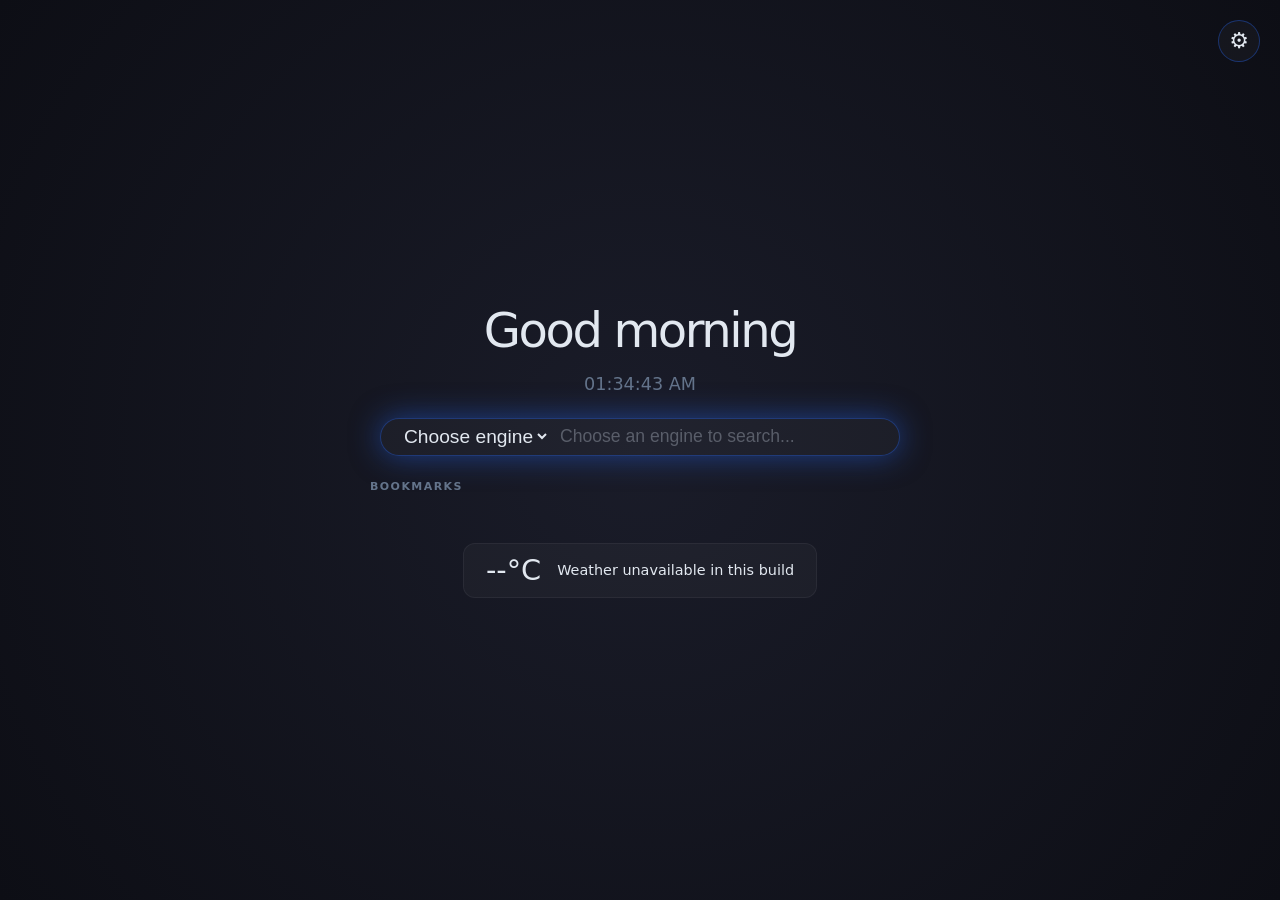
<file: branding/common/new_tab_page/index.html>
<!DOCTYPE html>
<html lang="en">
<head>
    <meta charset="UTF-8">
    <meta name="viewport" content="width=device-width, initial-scale=1.0">
    <title>New Tab</title>
    <link rel="stylesheet" href="style.css">
</head>
<body>
    <button id="customize-toggle" class="customize-toggle" type="button" aria-label="Customize new tab" aria-expanded="false" aria-controls="customize-panel" title="Customize new tab">
        <span aria-hidden="true">&#9881;</span>
    </button>

    <aside id="customize-panel" class="customize-panel" aria-labelledby="customize-title" hidden>
        <div class="customize-heading">
            <h2 id="customize-title">Make this tab yours</h2>
            <button id="customize-close" class="icon-button" type="button" aria-label="Close customization">&times;</button>
        </div>

        <fieldset>
            <legend>Background</legend>
            <div class="wallpaper-grid">
                <button class="wallpaper-choice" type="button" data-wallpaper-choice="dusk" aria-pressed="true">
                    <span class="wallpaper-preview wallpaper-dusk" aria-hidden="true"></span><span>Dusk</span>
                </button>
                <button class="wallpaper-choice" type="button" data-wallpaper-choice="aurora" aria-pressed="false">
                    <span class="wallpaper-preview wallpaper-aurora" aria-hidden="true"></span><span>Aurora</span>
                </button>
                <button class="wallpaper-choice" type="button" data-wallpaper-choice="ocean" aria-pressed="false">
                    <span class="wallpaper-preview wallpaper-ocean" aria-hidden="true"></span><span>Ocean</span>
                </button>
                <button class="wallpaper-choice" type="button" data-wallpaper-choice="grove" aria-pressed="false">
                    <span class="wallpaper-preview wallpaper-grove" aria-hidden="true"></span><span>Grove</span>
                </button>
                <button class="wallpaper-choice" type="button" data-wallpaper-choice="ember" aria-pressed="false">
                    <span class="wallpaper-preview wallpaper-ember" aria-hidden="true"></span><span>Ember</span>
                </button>
                <button class="wallpaper-choice" type="button" data-wallpaper-choice="rose" aria-pressed="false">
                    <span class="wallpaper-preview wallpaper-rose" aria-hidden="true"></span><span>Rose</span>
                </button>
                <button class="wallpaper-choice" type="button" data-wallpaper-choice="stone" aria-pressed="false">
                    <span class="wallpaper-preview wallpaper-stone" aria-hidden="true"></span><span>Stone</span>
                </button>
            </div>
            <div class="background-upload-row">
                <label class="upload-button" for="custom-background-file">Upload a photo</label>
                <input id="custom-background-file" class="file-input-hidden" type="file" accept="image/jpeg,image/png,image/webp">
                <button id="remove-custom-background" class="clear-background" type="button" hidden>Remove photo</button>
                <small id="background-status" aria-live="polite">Saved only in this browser profile</small>
            </div>
        </fieldset>

        <fieldset>
            <legend>Accent</legend>
            <div class="accent-choices" role="group" aria-label="Accent color">
                <button class="accent-choice accent-blue" type="button" data-accent-choice="blue" aria-label="Blue accent" aria-pressed="true"></button>
                <button class="accent-choice accent-violet" type="button" data-accent-choice="violet" aria-label="Violet accent" aria-pressed="false"></button>
                <button class="accent-choice accent-cyan" type="button" data-accent-choice="cyan" aria-label="Cyan accent" aria-pressed="false"></button>
                <button class="accent-choice accent-mint" type="button" data-accent-choice="mint" aria-label="Mint accent" aria-pressed="false"></button>
                <button class="accent-choice accent-coral" type="button" data-accent-choice="coral" aria-label="Coral accent" aria-pressed="false"></button>
            </div>
        </fieldset>

        <fieldset>
            <legend>Show on new tabs</legend>
            <label class="visibility-option"><span>Greeting</span><input type="checkbox" data-visibility="greeting" checked></label>
            <label class="visibility-option"><span>Clock</span><input type="checkbox" data-visibility="clock" checked></label>
            <label class="visibility-option"><span>Weather widget</span><input type="checkbox" data-visibility="weather" checked></label>
        </fieldset>
    </aside>

    <div class="ntp-container">
        <h1 id="greeting">Good afternoon</h1>
        <div id="clock">12:00 PM</div>

        <!-- Search Bar with Dynamic Engine Selector -->
        <div class="search-box-wrapper">
            <select id="engine-selector" aria-label="Choose a search engine">
                <option value="" selected disabled>Choose engine</option>
                <option value="ddg">DuckDuckGo</option>
                <option value="brave">Brave Search</option>
                <option value="google">Google</option>
            </select>
            <input type="text" id="search-input" placeholder="Choose an engine to search..." aria-label="Search or enter a web address" autofocus>
        </div>

        <section class="newtab-section" id="bookmarks-section" aria-labelledby="bookmarks-title">
            <h2 id="bookmarks-title">Bookmarks</h2>
            <div id="bookmark-grid" class="bookmark-grid"></div>
            <p id="bookmarks-empty" class="bookmarks-empty" hidden>No bookmarks yet. Add some with the bookmark star.</p>
        </section>

        <!-- Weather widget -->
        <div class="weather-badge" id="weather-card">
            <span class="temp" id="weather-temp">--°C</span>
            <div class="weather-meta">
                <span class="condition" id="weather-cond">Loading...</span>
            </div>
        </div>
    </div>

    <script src="app.js"></script>
</body>
</html>
</file>
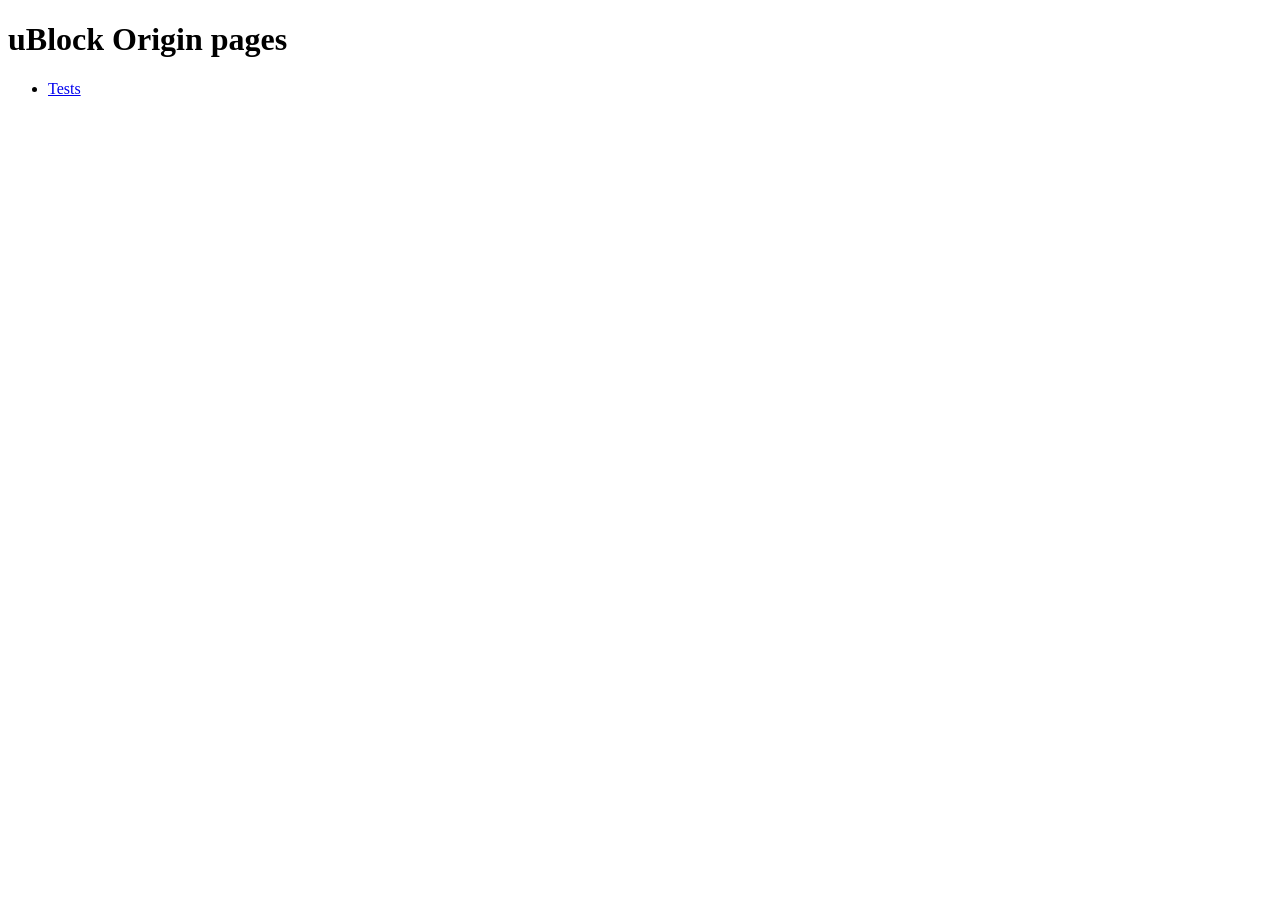
<file: third_party/uBlockOrigin/docs/index.html>
<!DOCTYPE html>
<html>
<head>
<meta charset="utf-8">
<meta name="viewport" content="width=device-width, initial-scale=1">
<title>uBlock Origin pages</title>
</head>
<body>
<h1>uBlock Origin pages</h1>
<ul>
    <li><a href="tests/">Tests</a>
</ul>
</body>
</html>
</file>
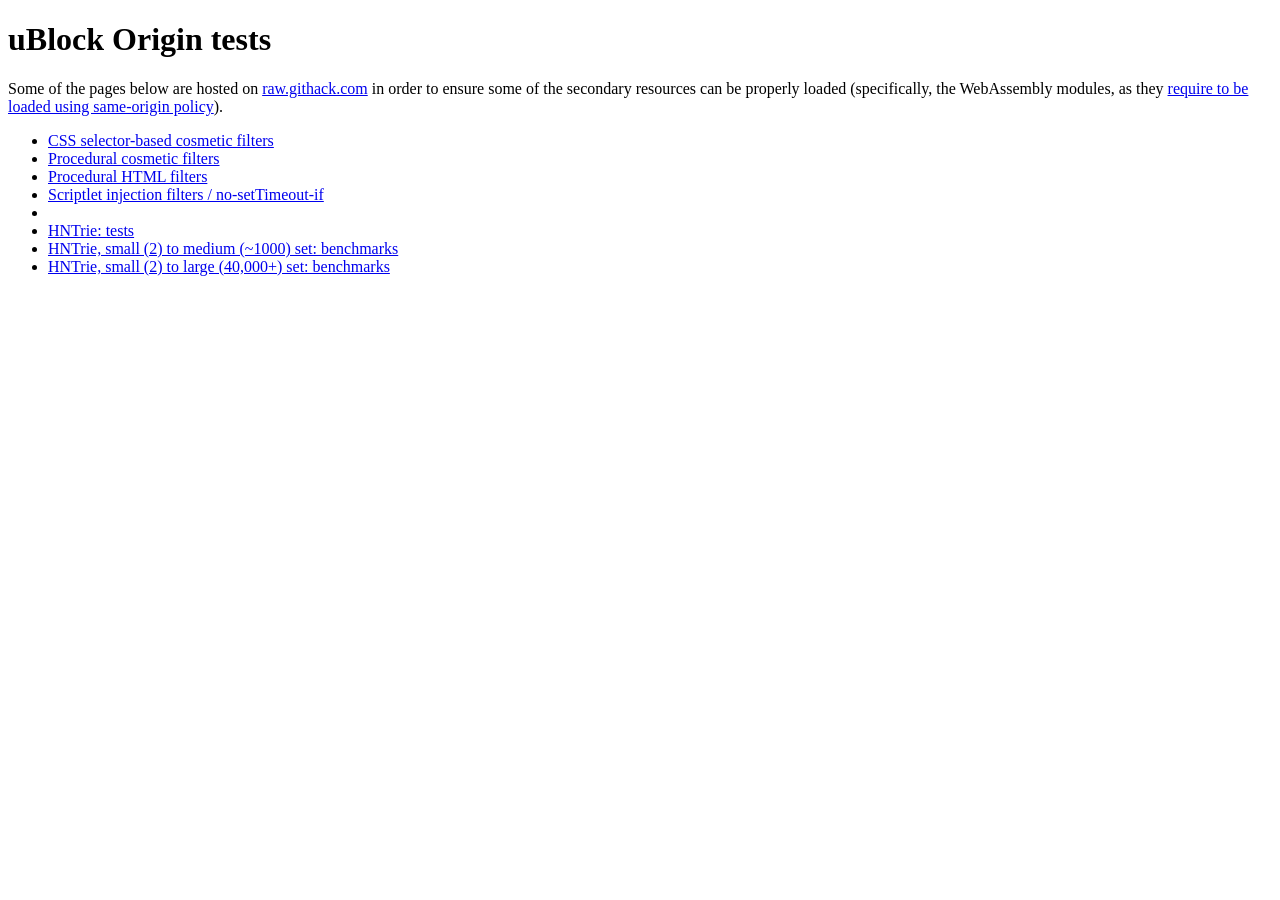
<file: third_party/uBlockOrigin/docs/tests/index.html>
<!DOCTYPE html>
<html>
<head>
<meta charset="utf-8">
<meta name="viewport" content="width=device-width, initial-scale=1">
<title>uBlock Origin -- Tests</title>
</head>
<body>
<h1>uBlock Origin tests</h1>
<p>Some of the pages below are hosted on <a href="raw.githack.com">raw.githack.com</a> in order to ensure some of the secondary resources can be properly loaded (specifically, the WebAssembly modules, as they <a href="https://github.com/WebAssembly/design/blob/master/Web.md#webassemblyinstantiatestreaming">require to be loaded using same-origin policy</a>).</p>
<ul>
<li><a href="css-selector-based-cosmetic-filters.html">CSS selector-based cosmetic filters</a>
<li><a href="procedural-cosmetic-filters.html">Procedural cosmetic filters</a>
<li><a href="procedural-html-filters.html">Procedural HTML filters</a>
<li><a href="scriptlet-injection-filters-1.html">Scriptlet injection filters / no-setTimeout-if</a>
<li>&nbsp;
<li><a href="https://raw.githack.com/gorhill/uBlock/master/docs/tests/hntrie-test.html">HNTrie: tests</a>
<li><a href="https://raw.githack.com/gorhill/uBlock/master/docs/tests/hnset-benchmark.html">HNTrie, small (2) to medium (~1000) set: benchmarks</a>
<li><a href="https://raw.githack.com/gorhill/uBlock/master/docs/tests/hnbigset-benchmark.html">HNTrie, small (2) to large (40,000+) set: benchmarks</a>
</ul>
</body>
</html>
</file>
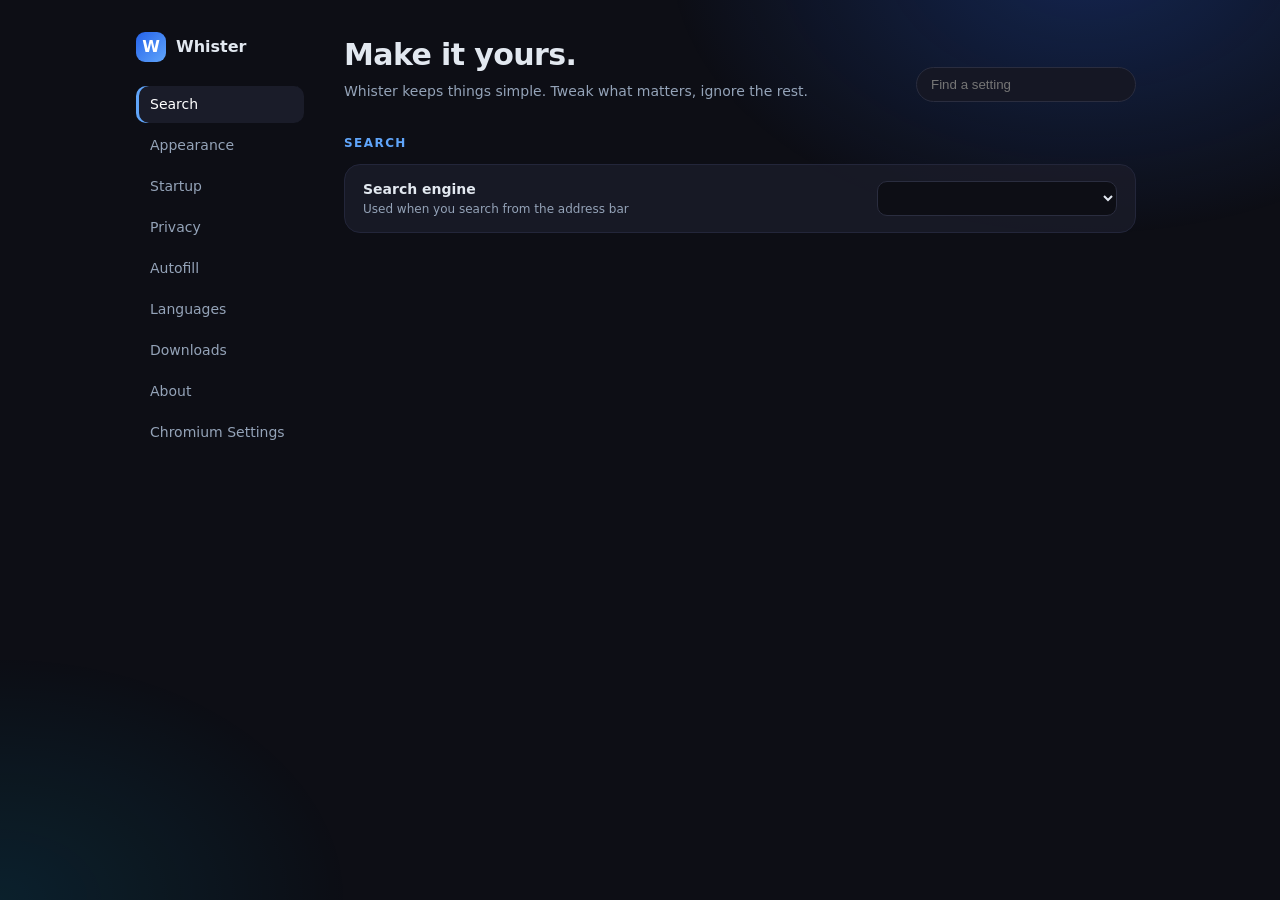
<file: branding/common/new_tab_page/settings.html>
<!doctype html>
<html lang="en">
<head>
  <meta charset="utf-8">
  <title>Whister Settings</title>
  <meta name="viewport" content="width=device-width, initial-scale=1">
  <link rel="stylesheet" href="settings.css">
</head>
<body>
  <div class="glow" aria-hidden="true"></div>
  <div class="layout">
    <nav class="side" aria-label="Settings sections">
      <div class="brand"><span class="mark">W</span><span>Whister</span></div>
      <a href="#search">Search</a>
      <a href="#appearance">Appearance</a>
      <a href="#startup">Startup</a>
      <a href="#privacy">Privacy</a>
      <a href="#autofill">Autofill</a>
      <a href="#languages">Languages</a>
      <a href="#downloads">Downloads</a>
      <a href="#about">About</a>
      <a href="whister://settings" data-webui-navigate>Chromium Settings</a>
    </nav>
    <main>
      <header>
        <div>
          <h1>Make it yours.</h1>
          <p class="sub">Whister keeps things simple. Tweak what matters, ignore the rest.</p>
        </div>
        <input id="filter" type="search" placeholder="Find a setting" autocomplete="off">
      </header>

      <section id="search">
        <h2>Search</h2>
        <div class="panel">
          <label class="row"><span><b>Search engine</b><small>Used when you search from the address bar</small></span>
            <select class="engine"></select></label>
        </div>
      </section>

      <section id="appearance">
        <h2>Appearance</h2>
        <div class="panel">
          <label class="row"><span><b>Theme</b><small>Follow your system, or pick a side</small></span>
            <select data-key="browser.theme.color_scheme2" data-type="int">
              <option value="0">Match my system</option>
              <option value="1">Light</option>
              <option value="2">Dark</option>
            </select></label>
          <label class="row"><span><b>Bookmarks bar</b><small>Keep your favourites one click away on every tab</small></span>
            <input class="switch" type="checkbox" data-key="bookmark_bar.show_on_all_tabs"></label>
          <label class="row"><span><b>Text size</b><small>How big words look on web pages</small></span>
            <select data-key="webkit.webprefs.default_font_size" data-type="int">
              <option value="12">Small</option>
              <option value="16">Medium</option>
              <option value="20">Large</option>
              <option value="24">Very large</option>
            </select></label>
          <label class="row"><span><b>Fixed-width text size</b><small>Code blocks and plain-text pages</small></span>
            <select data-key="webkit.webprefs.default_fixed_font_size" data-type="int">
              <option value="12">Small</option>
              <option value="16">Medium</option>
              <option value="20">Large</option>
              <option value="24">Very large</option>
            </select></label>
          <label class="row"><span><b>Smallest text allowed</b><small>Stops tiny print on pages from being unreadable</small></span>
            <select data-key="webkit.webprefs.minimum_font_size" data-type="int">
              <option value="0">No minimum</option>
              <option value="9">Small</option>
              <option value="12">Medium</option>
              <option value="16">Large</option>
            </select></label>
        </div>
      </section>

      <section id="startup">
        <h2>Startup</h2>
        <div class="panel">
          <label class="row"><span><b>When Whister wakes up</b><small>Start fresh or pick up where you left off</small></span>
            <select data-key="session.restore_on_startup" data-type="int">
              <option value="5">Open a fresh new tab</option>
              <option value="1">Continue where I left off</option>
            </select></label>
          <label class="row"><span><b>Home button</b><small>One click back to your starting point</small></span>
            <input class="switch" type="checkbox" data-key="browser.show_home_button"></label>
          <label class="row"><span><b>Home is the new tab page</b><small>Turn off to use your own address</small></span>
            <input class="switch" type="checkbox" data-key="homepage_is_newtabpage"></label>
          <label class="row"><span><b>Home page address</b><small>Only used when the switch above is off</small></span>
            <input type="text" data-key="homepage" placeholder="https://example.com"></label>
        </div>
      </section>

      <section id="privacy">
        <h2>Privacy</h2>
        <div class="panel">
          <label class="row"><span><b>Send "Do Not Track"</b><small>A polite request for sites to leave you alone</small></span>
            <input class="switch" type="checkbox" data-key="enable_do_not_track"></label>
          <label class="row"><span><b>Search suggestions</b><small>Ideas as you type in the address bar</small></span>
            <input class="switch" type="checkbox" data-key="search.suggest_enabled"></label>
          <label class="row"><span><b>Lost page helper</b><small>Suggest similar pages when one can't be found</small></span>
            <input class="switch" type="checkbox" data-key="alternate_error_pages.enabled"></label>
          <label class="row"><span><b>Safe Browsing</b><small>Warn me about dangerous sites and downloads</small></span>
            <input class="switch" type="checkbox" data-key="safebrowsing.enabled"></label>
        </div>
      </section>

      <section id="autofill">
        <h2>Autofill</h2>
        <div class="panel">
          <label class="row"><span><b>Offer to save passwords</b><small>Remember logins so you don't have to</small></span>
            <input class="switch" type="checkbox" data-key="credentials_enable_service"></label>
          <label class="row"><span><b>Addresses</b><small>Fill in names and addresses with one click</small></span>
            <input class="switch" type="checkbox" data-key="autofill.profile_enabled"></label>
          <label class="row"><span><b>Payment methods</b><small>Fill in saved cards at checkout</small></span>
            <input class="switch" type="checkbox" data-key="autofill.credit_card_enabled"></label>
        </div>
      </section>

      <section id="languages">
        <h2>Languages</h2>
        <div class="panel">
          <label class="row"><span><b>Spell check</b><small>Underline typos as you write</small></span>
            <input class="switch" type="checkbox" data-key="browser.enable_spellchecking"></label>
          <label class="row"><span><b>Offer to translate pages</b><small>Ask when a page is in another language</small></span>
            <input class="switch" type="checkbox" data-key="translate.enabled"></label>
        </div>
      </section>

      <section id="downloads">
        <h2>Downloads</h2>
        <div class="panel">
          <label class="row"><span><b>Ask before saving</b><small>Choose a spot for every file</small></span>
            <input class="switch" type="checkbox" data-key="download.prompt_for_download"></label>
          <label class="row"><span><b>Open PDFs in your system viewer</b><small>Download PDFs instead of viewing them in Whister</small></span>
            <input class="switch" type="checkbox" data-key="download.open_pdf_in_system_reader"></label>
        </div>
      </section>

      <section id="about">
        <h2>About</h2>
        <div class="panel about">
          <span class="mark big">W</span>
          <div>
            <b>Whister Browser <em class="tag">Beta</em></b>
            <small>Fast, private and a little bit cheeky. Built in the open, one rebuild at a time.</small>
          </div>
        </div>

        <h2>Updates</h2>
        <div class="panel">
          <div class="row static"><span><b>Latest beta builds</b><small>Browse the current Whister release and installer.</small></span>
            <a id="latest-build-link" class="pill" href="https://whisterbeta.whisterbrowser.com/" data-webui-navigate>Get latest build</a></div>
        </div>

        <div class="panel">
          <div class="row static">
            <span>
              <b>Check for updates</b>
              <small id="update-status-text" aria-live="polite">Check the beta feed for a newer version.</small>
            </span>
            <button id="check-updates-btn" class="whister-btn-primary">Check now</button>
          </div>
          <div class="row static" id="update-download-row" hidden>
            <span><b>Verify installer</b><small>Download the release and compare its SHA-256 checksum. It will not install until you choose.</small></span>
            <button id="download-verify-btn" class="whister-btn-primary">Download &amp; verify</button>
          </div>
          <div class="row static" id="update-install-row" hidden>
            <span><b>SHA-256 verified</b><small id="update-sha256"></small></span>
            <button id="install-verified-btn" class="whister-btn-primary">Open installer</button>
          </div>
        </div>

        <h2>Version details</h2>
        <div class="panel">
          <div class="row static"><span><b>Chromium version</b></span><code data-about="chromium">...</code></div>
          <div class="row static"><span><b>Source revision</b></span><code data-about="revision">...</code></div>
          <div class="row static"><span><b>V8 engine</b></span><code data-about="v8">...</code></div>
          <div class="row static"><span><b>Platform</b></span><code data-about="os">...</code></div>
          <div class="row static"><span><b>Architecture</b></span><code data-about="arch">...</code></div>
          <div class="row static"><span><b>Build type</b></span><code data-about="build">...</code></div>
          <div class="row static"><span><b>Profile folder</b></span><code data-about="profile">...</code></div>
        </div>
      </section>

      <p id="empty" hidden>Nothing matches that. Try a different word.</p>
    </main>
  </div>
  <script src="settings.js"></script>
</body>
</html>
</file>
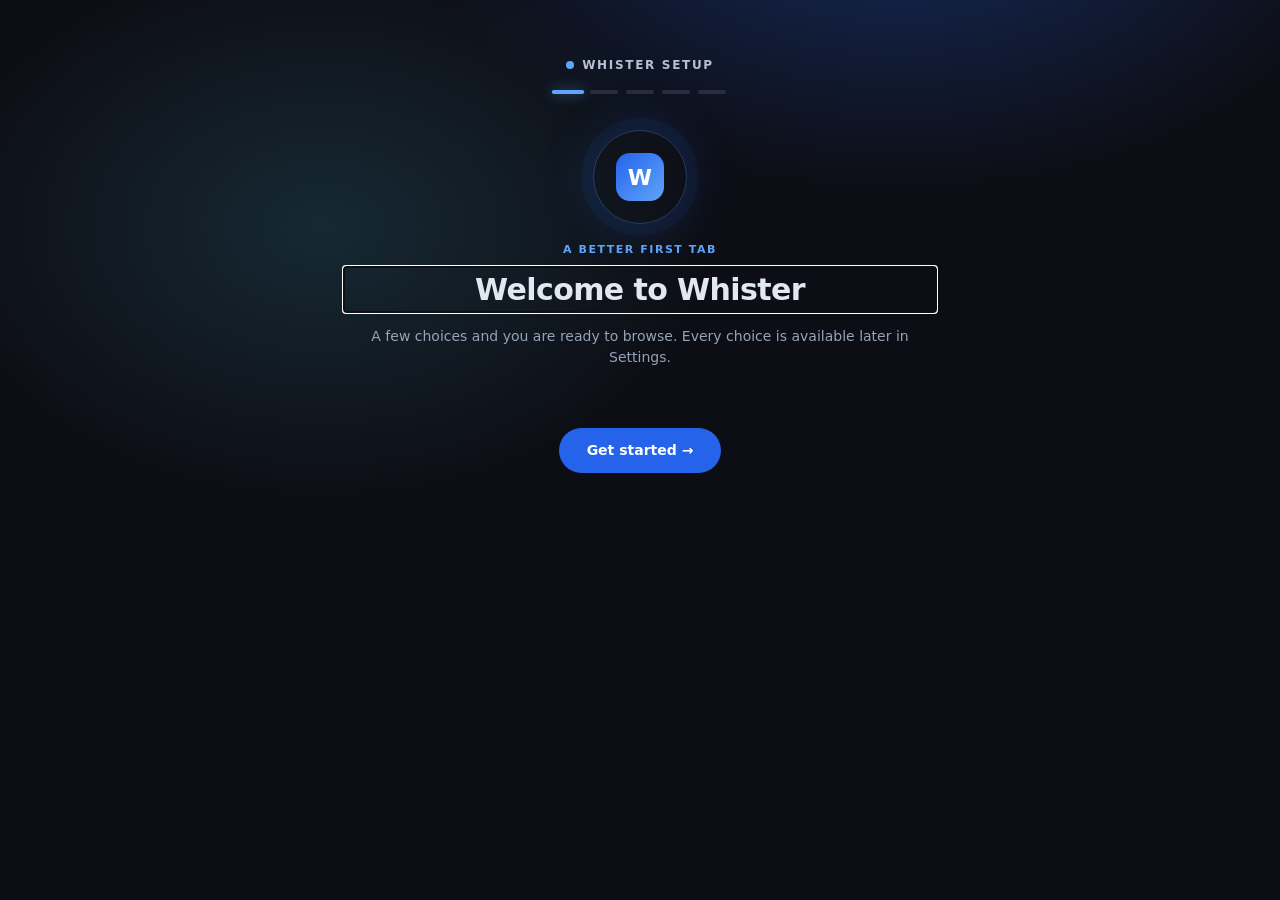
<file: branding/common/new_tab_page/setup.html>
<!doctype html>
<html lang="en">
<head>
  <meta charset="utf-8">
  <title>Welcome to Whister</title>
  <meta name="viewport" content="width=device-width, initial-scale=1">
  <link rel="stylesheet" href="settings.css">
</head>
<body class="setup">
  <main aria-labelledby="setup-title">
    <p class="setup-kicker"><span class="setup-pulse" aria-hidden="true"></span>Whister setup</p>
    <div class="dots" aria-label="Setup progress">
      <span aria-label="Welcome"></span><span aria-label="Default browser"></span><span aria-label="Search engine"></span><span aria-label="Import"></span><span aria-label="Finish"></span>
    </div>

    <section class="step hero">
      <div class="setup-orbit" aria-hidden="true"><span class="mark big">W</span></div>
      <p class="eyebrow">A better first tab</p>
      <h1 id="setup-title" tabindex="-1">Welcome to Whister</h1>
      <p class="lead">A few choices and you are ready to browse. Every choice is available later in Settings.</p>
      <div class="actions"><button class="primary" type="button" data-next>Get started <span aria-hidden="true">→</span></button></div>
    </section>

    <section class="step" hidden>
      <p class="eyebrow">01 / Default browser</p>
      <h1 tabindex="-1">Make Whister your default?</h1>
      <p class="lead">Set Whister as the browser Windows uses for web links. This opens the browser’s real Default browser setting in a new tab.</p>
      <div class="panel setup-panel setup-action-panel">
        <span><b>Default browser</b><small>Windows may ask you to confirm the change.</small></span>
        <a class="secondary-link" href="whister://settings/defaultBrowser" target="_blank">Open Default browser settings <span aria-hidden="true">↗</span></a>
      </div>
      <div class="actions"><button class="ghost" type="button" data-back>Back</button><button class="primary" type="button" data-next>I’ll do this later <span aria-hidden="true">→</span></button></div>
    </section>

    <section class="step" hidden>
      <p class="eyebrow">02 / Search</p>
      <h1 tabindex="-1">Choose your search engine</h1>
      <p class="lead">This becomes the search provider used from Whister’s address bar.</p>
      <div class="panel setup-panel">
        <label class="row"><span><b>Search engine</b><small>Only search engines available in this profile are shown.</small></span>
          <select class="engine" aria-label="Search engine"></select></label>
      </div>
      <div class="actions"><button class="ghost" type="button" data-back>Back</button><button class="primary" type="button" data-next>Continue <span aria-hidden="true">→</span></button></div>
    </section>

    <section class="step" hidden>
      <p class="eyebrow">03 / Bring your things</p>
      <h1 tabindex="-1">Import bookmarks and settings</h1>
      <p class="lead">Bring over available bookmarks, history, passwords, search engines, and autofill data from another browser.</p>
      <div class="panel setup-panel setup-action-panel">
        <span><b>Import browser data</b><small>The import page shows the browsers and data types detected on this device.</small></span>
        <a class="secondary-link" href="whister://settings/importData" target="_blank">Open Import settings <span aria-hidden="true">↗</span></a>
      </div>
      <p class="setup-note">Nothing is imported until you choose data and confirm it on the Import page.</p>
      <div class="actions"><button class="ghost" type="button" data-back>Back</button><button class="primary" type="button" data-next>Continue <span aria-hidden="true">→</span></button></div>
    </section>

    <section class="step finish" hidden>
      <div class="finish-mark" aria-hidden="true">✓</div>
      <p class="eyebrow">04 / Ready</p>
      <h1 tabindex="-1">You’re ready to browse</h1>
      <p class="lead">Whister is set up. You can revisit these choices at any time from Settings.</p>
      <div class="finish-summary panel" aria-label="Setup complete">
        <span class="summary-dot" aria-hidden="true"></span>
        <span>Setup choices are saved to this browser profile.</span>
      </div>
      <div class="actions"><button class="ghost" type="button" data-back>Back</button><button id="finish" class="primary" type="button">Start browsing <span aria-hidden="true">→</span></button></div>
    </section>
  </main>
  <script src="settings.js"></script>
</body>
</html>
</file>
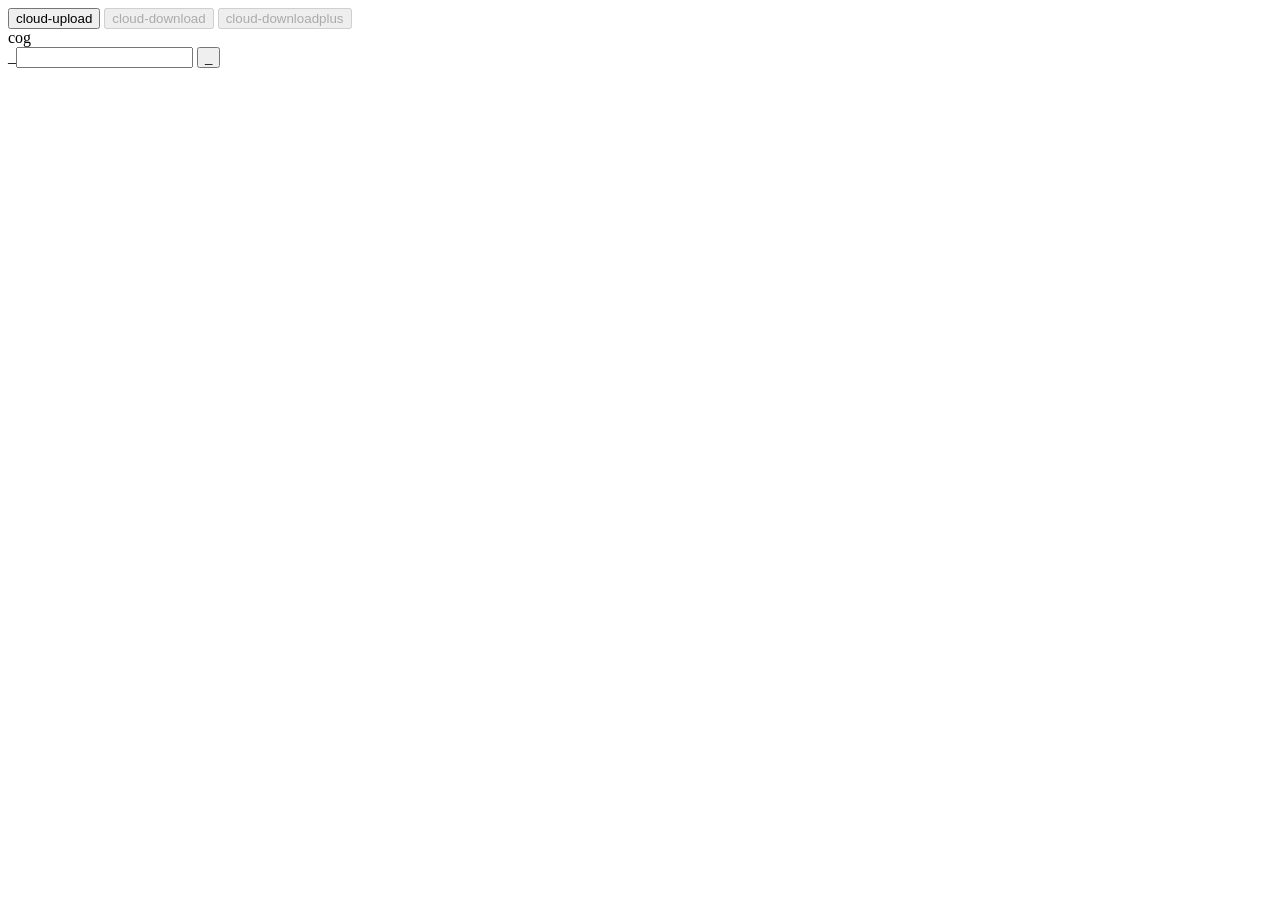
<file: third_party/uBlockOrigin/src/cloud-ui.html>
<!DOCTYPE html>
<html>
<head>
<meta charset="utf-8">
<title></title>
</head>
<body>
<div id="cloudToolbar">
    <div>
        <button id="cloudPush" class="iconified notext" type="button" data-i18n-title="cloudPush"><span class="fa-icon">cloud-upload</span><span class="hover"></span></button>
        <span id="cloudInfo" data-i18n="cloudNoData"></span>
        <button id="cloudPull" class="iconified notext" type="button" data-i18n-title="cloudPull" disabled><span class="fa-icon">cloud-download</span><span class="hover"></span></button>
        <button id="cloudPullAndMerge" class="iconified notext" type="button" data-i18n-title="cloudPullAndMerge" disabled><span class="fa-icon">cloud-download</span><span class="fa-icon">plus</span><span class="hover"></span></button>
    </div>
    <div id="cloudCog" class="fa-icon">cog</div>
    <div id="cloudOptions">
        <label data-i18n="cloudDeviceNamePrompt">_<input id="cloudDeviceName" type="text" value=""></label>&nbsp;<button id="cloudOptionsSubmit" type="button" data-i18n="genericSubmit">_<span class="hover"></span></button>
    </div>
</div>
<div id="cloudError"></div>
<div id="cloudCapacity"><div><div></div></div></div>
</body>
</html>
</file>
<file: branding/common/new_tab_page/style.css>
:root {
    --bg-gradient: radial-gradient(circle at center, #1a1c29 0%, #0d0e15 100%);
    --text-primary: #e2e8f0;
    --text-muted: #64748b;
    --accent-glow: rgba(37, 99, 235, 0.25);
    --border-color: rgba(37, 99, 235, 0.4);
    --card-bg: rgba(255, 255, 255, 0.03);
    --accent-color: #60a5fa;
    --focus-glow: rgba(37, 99, 235, 0.5);
    --custom-wallpaper: none;
}

body {
    margin: 0;
    padding: 0;
    width: 100vw;
    height: 100vh;
    background: var(--bg-gradient);
    font-family: system-ui, -apple-system, BlinkMacSystemFont, 'Segoe UI', Roboto, sans-serif;
    color: var(--text-primary);
    display: flex;
    justify-content: center;
    align-items: center;
    overflow: hidden;
}

.ntp-container {
    display: flex;
    flex-direction: column;
    align-items: center;
    text-align: center;
    gap: 1.5rem;
    box-sizing: border-box;
    width: min(760px, 100%);
    max-height: 100vh;
    overflow-y: auto;
    padding: 28px 24px;
}

.newtab-section { width: min(540px, 100%); text-align: left; }
.newtab-section h2 { margin: 0 0 10px; color: var(--text-muted); font-size: 11px; font-weight: 750; letter-spacing: .13em; text-transform: uppercase; }
.bookmark-grid { display: grid; grid-template-columns: repeat(auto-fit, minmax(145px, 1fr)); gap: 9px; }
.bookmark-link { display: flex; align-items: center; gap: 10px; min-width: 0; padding: 10px 12px; border: 1px solid var(--border-color); border-radius: 12px; background: var(--card-bg); color: var(--text-primary); text-decoration: none; transition: transform .16s ease, box-shadow .16s ease, border-color .16s ease; }
.bookmark-link:hover { transform: translateY(-2px); border-color: var(--accent-color); box-shadow: 0 8px 22px var(--accent-glow); }
.bookmark-link:focus-visible { outline: 2px solid var(--accent-color); outline-offset: 3px; }
.bookmark-initial { flex: none; display: grid; place-items: center; width: 30px; height: 30px; border-radius: 9px; background: var(--accent-glow); color: var(--accent-color); font-weight: 750; }
.bookmark-text { min-width: 0; display: flex; flex-direction: column; }
.bookmark-text b, .bookmark-text small { overflow: hidden; text-overflow: ellipsis; white-space: nowrap; }
.bookmark-text b { font-size: 12px; font-weight: 650; }
.bookmark-text small { margin-top: 2px; color: var(--text-muted); font-size: 10px; }
.bookmarks-empty { color: var(--text-muted); font-size: 12px; text-align: center; }
#greeting {
    font-size: 3rem;
    font-weight: 300;
    letter-spacing: -0.05em;
    margin: 0;
}

#clock {
    font-size: 1.1rem;
    color: var(--text-muted);
    margin-top: -0.5rem;
}

/* Matching the Whister blue-glass browser theme */
.search-box-wrapper {
    display: flex;
    align-items: center;
    background: var(--card-bg);
    border: 1px solid var(--border-color);
    border-radius: 50px;
    padding: 0.4rem 1.2rem;
    width: 480px;
    box-shadow: 0 0 20px var(--accent-glow);
    transition: box-shadow 0.3s ease;
}

.search-box-wrapper:focus-within {
    box-shadow: 0 0 30px var(--focus-glow);
}

#engine-selector {
    background: transparent;
    border: none;
    color: var(--text-primary);
    font-size: 1.2rem;
    cursor: pointer;
    outline: none;
    margin-right: 0.5rem;
}

#engine-selector option {
    background: #0d0e15;
}

#search-input {
    background: transparent;
    border: none;
    flex: 1;
    color: var(--text-primary);
    font-size: 1.1rem;
    outline: none;
}

#search-input::placeholder {
    color: rgba(222, 232, 245, 0.3);
}

/* Weather Dashboard Container Card */
.weather-badge {
    display: flex;
    align-items: center;
    background: var(--card-bg);
    border: 1px solid rgba(255, 255, 255, 0.05);
    padding: 0.6rem 1.4rem;
    border-radius: 12px;
    gap: 1rem;
    margin-top: 1rem;
}
.weather-badge[hidden] { display: none; }

.weather-badge .temp {
    font-size: 1.8rem;
    font-weight: 500;
}

.weather-meta {
    display: flex;
    flex-direction: column;
    text-align: left;
}

.weather-meta .condition {
    font-size: 0.9rem;
    font-weight: 400;
}

.weather-meta .location {
    font-size: 0.8rem;
    color: var(--text-muted);
}

:root[data-theme="light"] {
    color-scheme: light;
    --bg-gradient: radial-gradient(circle at center, #ffffff 0%, #eef1f8 100%);
    --text-primary: #202536;
    --text-muted: #64708a;
    --accent-glow: rgba(98, 0, 238, 0.12);
    --border-color: rgba(98, 0, 238, 0.28);
    --card-bg: rgba(255, 255, 255, 0.86);
}

:root[data-theme="light"] #engine-selector option {
    background: #ffffff;
    color: #202536;
}

:root[data-theme="light"] .weather-badge {
    border-color: rgba(32, 37, 54, 0.12);
}

.customize-toggle {
    position: fixed;
    top: 20px;
    right: 20px;
    z-index: 5;
    display: grid;
    place-items: center;
    width: 42px;
    height: 42px;
    border: 1px solid var(--border-color);
    border-radius: 50%;
    background: var(--card-bg);
    color: var(--text-primary);
    font: 22px/1 system-ui, sans-serif;
    cursor: pointer;
    transition: transform .2s ease, box-shadow .2s ease;
}

.customize-toggle:hover { transform: rotate(25deg); box-shadow: 0 0 18px var(--accent-glow); }
.customize-toggle:focus-visible, .icon-button:focus-visible, .wallpaper-choice:focus-visible, .accent-choice:focus-visible { outline: 2px solid var(--accent-color); outline-offset: 3px; }

.customize-panel {
    box-sizing: border-box;
    position: fixed;
    top: 72px;
    right: 20px;
    z-index: 6;
    width: min(340px, calc(100vw - 32px));
    max-height: calc(100vh - 92px);
    overflow-y: auto;
    padding: 20px;
    border: 1px solid var(--border-color);
    border-radius: 18px;
    background: rgba(13, 14, 21, .96);
    color: var(--text-primary);
    text-align: left;
    box-shadow: 0 18px 60px rgba(0, 0, 0, .42), 0 0 30px var(--accent-glow);
    backdrop-filter: blur(18px);
}

#customize-panel[hidden] { display: none; }
.customize-heading { display: flex; align-items: center; justify-content: space-between; gap: 12px; margin-bottom: 16px; }
.customize-heading h2 { margin: 0; font-size: 17px; font-weight: 650; letter-spacing: 0; }
.icon-button { display: grid; place-items: center; width: 30px; height: 30px; border: 0; border-radius: 50%; background: transparent; color: var(--text-muted); font-size: 23px; cursor: pointer; }
.icon-button:hover { background: var(--card-bg); color: var(--text-primary); }
.customize-panel fieldset { min-width: 0; margin: 0; padding: 14px 0; border: 0; border-top: 1px solid var(--border-color); }
.customize-panel legend { padding: 0 0 10px; color: var(--text-muted); font-size: 11px; font-weight: 700; letter-spacing: .12em; text-transform: uppercase; }
.wallpaper-grid { display: grid; grid-template-columns: repeat(2, minmax(0, 1fr)); gap: 9px; }
.wallpaper-choice { display: flex; align-items: center; gap: 9px; min-width: 0; padding: 7px; border: 1px solid transparent; border-radius: 10px; background: transparent; color: var(--text-primary); font: inherit; font-size: 12px; cursor: pointer; text-align: left; }
.wallpaper-choice:hover { background: var(--card-bg); }
.wallpaper-choice[aria-pressed="true"] { border-color: var(--accent-color); background: var(--card-bg); }
.wallpaper-preview { flex: none; width: 42px; height: 30px; border-radius: 7px; border: 1px solid rgba(255,255,255,.16); }
.wallpaper-dusk { background: radial-gradient(circle at 68% 25%, #5b4388, #171827 72%); }
.wallpaper-aurora { background: radial-gradient(circle at 76% 18%, #2aa794, transparent 48%), linear-gradient(135deg, #071b26, #102b36); }
.wallpaper-ocean { background: radial-gradient(circle at 72% 22%, #438ab5, transparent 48%), linear-gradient(135deg, #0a1828, #15233c); }
.wallpaper-grove { background: radial-gradient(circle at 75% 20%, #739768, transparent 48%), linear-gradient(135deg, #17231e, #24362a); }
.wallpaper-ember { background: radial-gradient(circle at 72% 20%, #d46b45, transparent 46%), linear-gradient(135deg, #281513, #4b2720); }
.wallpaper-rose { background: radial-gradient(circle at 72% 20%, #c87893, transparent 46%), linear-gradient(135deg, #261723, #442536); }
.wallpaper-stone { background: radial-gradient(circle at 70% 18%, #aab5c4, transparent 46%), linear-gradient(135deg, #28313d, #434d58); }
.background-upload-row { display: flex; align-items: center; flex-wrap: wrap; gap: 10px; margin-top: 14px; }
.upload-button, .clear-background { display: inline-flex; align-items: center; justify-content: center; min-height: 36px; padding: 0 13px; border: 1px solid var(--border-color); border-radius: 9px; background: var(--card-bg); color: var(--text-primary); font: 600 12px system-ui, sans-serif; cursor: pointer; }
.upload-button:hover, .clear-background:hover { border-color: var(--accent-color); }
.background-upload-row:focus-within { outline: 2px solid var(--accent-color); outline-offset: 3px; border-radius: 8px; }
.file-input-hidden { position: absolute; width: 1px; height: 1px; padding: 0; margin: -1px; overflow: hidden; clip: rect(0, 0, 0, 0); white-space: nowrap; border: 0; }
.background-upload-row small { flex-basis: 100%; color: var(--text-muted); font-size: 11px; }
.accent-choices { display: flex; align-items: center; gap: 12px; }
.accent-choice { width: 28px; height: 28px; padding: 0; border: 2px solid transparent; border-radius: 50%; cursor: pointer; }
.accent-choice[aria-pressed="true"] { outline: 2px solid var(--text-primary); outline-offset: 2px; }
.accent-blue { background: #3b82f6; }
.accent-violet { background: #8b5cf6; }
.accent-cyan { background: #22b8cf; }
.accent-mint { background: #41aa83; }
.accent-coral { background: #e88365; }
.visibility-option { display: flex; align-items: center; justify-content: space-between; gap: 12px; padding: 7px 0; color: var(--text-primary); font-size: 13px; cursor: pointer; }
.visibility-option input { width: 17px; height: 17px; margin: 0; accent-color: var(--accent-color); }

:root[data-wallpaper="aurora"] { --bg-gradient: radial-gradient(ellipse at 75% 10%, rgba(49, 170, 144, .40), transparent 42%), radial-gradient(ellipse at 15% 90%, rgba(33, 99, 116, .35), transparent 48%), linear-gradient(145deg, #07131b, #11252c); }
:root[data-wallpaper="ocean"] { --bg-gradient: radial-gradient(ellipse at 75% 15%, rgba(74, 142, 197, .42), transparent 44%), radial-gradient(ellipse at 15% 85%, rgba(44, 78, 132, .36), transparent 52%), linear-gradient(145deg, #091524, #17233c); }
:root[data-wallpaper="grove"] { --bg-gradient: radial-gradient(ellipse at 75% 12%, rgba(108, 149, 98, .38), transparent 45%), radial-gradient(ellipse at 15% 85%, rgba(56, 101, 76, .35), transparent 52%), linear-gradient(145deg, #101a16, #1e3025); }
:root[data-wallpaper="ember"] { --bg-gradient: radial-gradient(ellipse at 75% 12%, rgba(212, 107, 69, .38), transparent 45%), radial-gradient(ellipse at 15% 85%, rgba(139, 63, 49, .36), transparent 52%), linear-gradient(145deg, #1d1112, #35201d); }
:root[data-wallpaper="rose"] { --bg-gradient: radial-gradient(ellipse at 75% 12%, rgba(200, 120, 147, .34), transparent 45%), radial-gradient(ellipse at 15% 85%, rgba(120, 66, 94, .32), transparent 52%), linear-gradient(145deg, #1b121b, #33202f); }
:root[data-wallpaper="stone"] { --bg-gradient: radial-gradient(ellipse at 75% 12%, rgba(170, 181, 196, .27), transparent 45%), radial-gradient(ellipse at 15% 85%, rgba(93, 112, 130, .3), transparent 52%), linear-gradient(145deg, #151b23, #29323c); }
:root[data-theme="light"][data-wallpaper="aurora"] { --bg-gradient: radial-gradient(ellipse at 75% 10%, rgba(100, 209, 188, .38), transparent 42%), linear-gradient(145deg, #e8f5f3, #f4f7fb); }
:root[data-theme="light"][data-wallpaper="ocean"] { --bg-gradient: radial-gradient(ellipse at 75% 15%, rgba(116, 178, 218, .42), transparent 44%), linear-gradient(145deg, #eaf2f9, #f5f7fb); }
:root[data-theme="light"][data-wallpaper="grove"] { --bg-gradient: radial-gradient(ellipse at 75% 12%, rgba(163, 194, 145, .40), transparent 45%), linear-gradient(145deg, #eff5ef, #f8f9f5); }
:root[data-theme="light"][data-wallpaper="ember"] { --bg-gradient: radial-gradient(ellipse at 75% 12%, rgba(228, 154, 122, .38), transparent 45%), linear-gradient(145deg, #fbf0eb, #fff8f4); }
:root[data-theme="light"][data-wallpaper="rose"] { --bg-gradient: radial-gradient(ellipse at 75% 12%, rgba(214, 153, 173, .38), transparent 45%), linear-gradient(145deg, #f8edf2, #fcf7f8); }
:root[data-theme="light"][data-wallpaper="stone"] { --bg-gradient: radial-gradient(ellipse at 75% 12%, rgba(161, 175, 193, .38), transparent 45%), linear-gradient(145deg, #edf1f5, #f8f9fb); }
:root[data-custom-background="true"] body { background-image: linear-gradient(rgba(6, 8, 15, .34), rgba(6, 8, 15, .48)), var(--custom-wallpaper); background-position: center; background-repeat: no-repeat; background-size: cover; background-attachment: fixed; }
:root[data-theme="light"][data-custom-background="true"] body { background-image: linear-gradient(rgba(245, 247, 251, .18), rgba(245, 247, 251, .28)), var(--custom-wallpaper); }
:root[data-accent="blue"] { --accent-color: #60a5fa; --accent-glow: rgba(37, 99, 235, .25); --border-color: rgba(37, 99, 235, .4); --focus-glow: rgba(37, 99, 235, .5); }
:root[data-accent="violet"] { --accent-color: #9d76ff; --accent-glow: rgba(98, 0, 238, .25); --border-color: rgba(98, 0, 238, .4); --focus-glow: rgba(98, 0, 238, .5); }
:root[data-accent="cyan"] { --accent-color: #22b8cf; --accent-glow: rgba(34, 184, 207, .2); --border-color: rgba(34, 184, 207, .42); --focus-glow: rgba(34, 184, 207, .38); }
:root[data-accent="mint"] { --accent-color: #41aa83; --accent-glow: rgba(65, 170, 131, .2); --border-color: rgba(65, 170, 131, .4); --focus-glow: rgba(65, 170, 131, .38); }
:root[data-accent="coral"] { --accent-color: #e88365; --accent-glow: rgba(232, 131, 101, .2); --border-color: rgba(232, 131, 101, .4); --focus-glow: rgba(232, 131, 101, .36); }

:root[data-theme="light"] .customize-panel { background: rgba(249, 250, 253, .97); color: #202536; box-shadow: 0 18px 60px rgba(25, 35, 55, .18), 0 0 25px var(--accent-glow); }
:root[data-theme="light"] .wallpaper-choice { color: #202536; }

@media (max-width: 600px) {
    body { width: 100%; min-height: 100vh; height: 100dvh; padding: 24px 16px; box-sizing: border-box; }
    .ntp-container { width: 100%; max-height: 100dvh; gap: 1.15rem; padding: 52px 16px 24px; }
    #greeting { font-size: clamp(2rem, 10vw, 3rem); }
    .search-box-wrapper { width: 100%; box-sizing: border-box; padding: .45rem .8rem; }
    #engine-selector { max-width: 40%; font-size: 1rem; }
    #search-input { min-width: 0; font-size: 1rem; }
    .customize-toggle { top: 12px; right: 12px; }
    .customize-panel { top: 62px; right: 12px; max-height: calc(100dvh - 76px); }
}

:root[data-theme="light"] {
    color-scheme: light;
    --bg-gradient: radial-gradient(circle at center, #ffffff 0%, #eef1f8 100%);
    --text-primary: #202536;
    --text-muted: #64708a;
    --accent-glow: rgba(37, 99, 235, 0.12);
    --border-color: rgba(98, 0, 238, 0.28);
    --card-bg: rgba(255, 255, 255, 0.86);
}

:root[data-theme="light"] #engine-selector option {
    background: #ffffff;
    color: #202536;
}

:root[data-theme="light"] .weather-badge {
    border-color: rgba(32, 37, 54, 0.12);
}
</file>
<file: branding/common/new_tab_page/settings.css>
* { box-sizing: border-box; }
html { scroll-behavior: smooth; }
body {
  margin: 0;
  min-height: 100vh;
  background: #0d0e15;
  color: #e2e8f0;
  font: 14px/1.5 "Segoe UI", system-ui, sans-serif;
}
.glow {
  position: fixed;
  inset: 0;
  pointer-events: none;
  background:
    radial-gradient(600px 400px at 85% -5%, rgba(37, 99, 235, .28), transparent 70%),
    radial-gradient(500px 350px at 0% 100%, rgba(0, 200, 255, .10), transparent 70%);
}
.layout { position: relative; display: flex; max-width: 1040px; margin: 0 auto; }
.side {
  position: sticky;
  top: 0;
  align-self: flex-start;
  display: flex;
  flex-direction: column;
  gap: 4px;
  width: 200px;
  padding: 32px 16px;
}
.side a {
  padding: 8px 14px;
  border-radius: 10px;
  color: #94a3b8;
  text-decoration: none;
  transition: background .15s, color .15s;
}
.side a:hover, .side a:focus-visible { background: #1a1c29; color: #fff; outline: none; }
.side a.active { background: #1a1c29; color: #fff; box-shadow: inset 3px 0 0 #60a5fa; }
code { max-width: 55%; overflow-wrap: anywhere; text-align: right; color: #b8c0d4; font: 12px Consolas, monospace; }
.brand { display: flex; align-items: center; gap: 10px; margin-bottom: 20px; font-weight: 700; font-size: 16px; }
.mark {
  display: inline-grid;
  place-items: center;
  width: 30px;
  height: 30px;
  border-radius: 9px;
  background: linear-gradient(135deg, #2563eb, #60a5fa);
  color: #fff;
  font-weight: 800;
}
.mark.big { width: 48px; height: 48px; border-radius: 14px; font-size: 22px; }
main { flex: 1; min-width: 0; padding: 32px 24px 64px; }
header { display: flex; align-items: flex-end; justify-content: space-between; gap: 16px; margin-bottom: 8px; }
h1 { margin: 0; font-size: 30px; letter-spacing: -.02em; }
.sub { margin: 4px 0 0; color: #94a3b8; }
h2 { margin: 32px 0 12px; font-size: 12px; letter-spacing: .12em; text-transform: uppercase; color: #60a5fa; }
input[type="search"] {
  width: 220px;
  max-width: 40%;
  padding: 9px 14px;
  border: 1px solid #2a2d3f;
  border-radius: 999px;
  background: #151724;
  color: inherit;
}
input[type="search"]:focus, .row select:focus, .row input[type="text"]:focus { outline: none; border-color: #3b82f6; }
.panel {
  border: 1px solid #23263a;
  border-radius: 16px;
  background: rgba(26, 28, 41, .85);
  overflow: hidden;
}
.row { display: flex; align-items: center; justify-content: space-between; gap: 16px; padding: 14px 18px; cursor: pointer; transition: background .15s; }
.row:hover { background: rgba(255, 255, 255, .03); }
.row + .row { border-top: 1px solid #0d0e15; }
.row span { display: flex; flex-direction: column; }
.row small, .about small { color: #94a3b8; font-size: 12px; }
.row select, .row input[type="text"] {
  width: 240px;
  max-width: 50%;
  padding: 8px 10px;
  border: 1px solid #2a2d3f;
  border-radius: 10px;
  background: #0d0e15;
  color: inherit;
}
.switch {
  appearance: none;
  flex: none;
  position: relative;
  width: 44px;
  height: 24px;
  margin: 0;
  border-radius: 999px;
  background: #343850;
  cursor: pointer;
  transition: background .2s;
}
.switch::before {
  content: "";
  position: absolute;
  top: 3px;
  left: 3px;
  width: 18px;
  height: 18px;
  border-radius: 50%;
  background: #fff;
  transition: transform .2s;
}
.switch:checked { background: linear-gradient(135deg, #2563eb, #60a5fa); }
.switch:checked::before { transform: translateX(20px); }
.switch:focus-visible { outline: 2px solid #60a5fa; outline-offset: 2px; }
.about { display: flex; align-items: center; gap: 16px; padding: 18px; }
.about div { flex: 1; display: flex; flex-direction: column; }
.pill {
  padding: 8px 18px;
  border-radius: 999px;
  background: #2563eb;
  color: #fff;
  text-decoration: none;
  font-weight: 600;
}
.pill:hover, .pill:focus-visible { background: #1d4ed8; outline: 2px solid #93c5fd; outline-offset: 2px; }
#empty { color: #94a3b8; margin-top: 24px; }
.setup .glow { display: none; }
.setup {
  background:
    radial-gradient(540px 380px at 18% 18%, rgba(82, 222, 255, .13), transparent 72%),
    radial-gradient(700px 450px at 50% -10%, rgba(37, 99, 235, .35), transparent 70%),
    #0d0e15;
  background-size: 140% 140%, 140% 140%, auto;
  animation: setup-backdrop 24s ease-in-out infinite alternate;
}
@keyframes setup-backdrop {
  from { background-position: 20% 0%; }
  to { background-position: 80% 100%; }
}
.hero { text-align: center; }
.setup-kicker {
  margin: 0 0 16px;
  color: #b8c0d4;
  font-size: 12px;
  font-weight: 700;
  letter-spacing: .14em;
  text-align: center;
  text-transform: uppercase;
}
.setup-pulse, .summary-dot {
  display: inline-block;
  width: 8px;
  height: 8px;
  margin-right: 8px;
  border-radius: 50%;
  background: #60a5fa;
  box-shadow: 0 0 0 0 rgba(96, 165, 250, .6);
  animation: setup-pulse 2.4s ease-out infinite;
}
@keyframes setup-pulse {
  70% { box-shadow: 0 0 0 8px rgba(96, 165, 250, 0); }
  100% { box-shadow: 0 0 0 0 rgba(96, 165, 250, 0); }
}
.setup-orbit {
  display: grid;
  place-items: center;
  width: 94px;
  height: 94px;
  margin: 0 auto 18px;
  border: 1px solid rgba(96, 165, 250, .3);
  border-radius: 50%;
  box-shadow: 0 0 0 12px rgba(37, 99, 235, .06), 0 0 50px rgba(37, 99, 235, .25);
  animation: setup-orbit 7s linear infinite;
}
.hero .mark { animation: setup-mark-float 4.8s ease-in-out infinite; }
@keyframes setup-orbit { to { transform: rotate(360deg); } }
@keyframes setup-mark-float {
  0%, 100% { transform: translateY(0) rotate(0); }
  50% { transform: translateY(-5px) rotate(2deg); }
}
.eyebrow { margin: 0 0 8px; color: #60a5fa; font-size: 11px; font-weight: 800; letter-spacing: .14em; text-transform: uppercase; }
.dots { display: flex; justify-content: center; gap: 8px; margin-bottom: 36px; }
.dots span { width: 28px; height: 4px; border-radius: 4px; background: #2a2d3f; transition: background .25s ease, box-shadow .25s ease, transform .25s ease; }
.dots span.on { background: #60a5fa; box-shadow: 0 0 12px rgba(96, 165, 250, .55); }
.dots span.active { transform: scaleX(1.16); }
.step[hidden] { display: none; }
.step:not([hidden]) { animation: setup-step-in .42s cubic-bezier(.22, 1, .36, 1) both; }
.step:not([hidden]) .lead { animation: setup-detail-in .48s ease .08s both; }
.step:not([hidden]) .panel { animation: setup-detail-in .5s cubic-bezier(.22, 1, .36, 1) .12s both; }
.step:not([hidden]) .actions { animation: setup-detail-in .5s cubic-bezier(.22, 1, .36, 1) .18s both; }
@keyframes setup-step-in {
  from { opacity: 0; transform: translateY(16px); filter: blur(4px); }
  to { opacity: 1; transform: translateY(0); filter: blur(0); }
}
@keyframes setup-detail-in {
  from { opacity: 0; transform: translateY(9px); }
  to { opacity: 1; transform: translateY(0); }
}
.actions { display: flex; justify-content: flex-end; gap: 12px; margin-top: 28px; }
.hero .actions { justify-content: center; }
.ghost {
  padding: 12px 24px;
  border: 1px solid #2a2d3f;
  border-radius: 999px;
  background: transparent;
  color: inherit;
  font: inherit;
  cursor: pointer;
  transition: transform .18s ease, border-color .18s ease, background .18s ease;
}
.ghost:hover { transform: translateY(-2px); }
.ghost:active { transform: translateY(0) scale(.98); }
.ghost:focus-visible { border-color: #3b82f6; outline: 2px solid #93c5fd; outline-offset: 2px; }
.actions .setup-panel { box-shadow: 0 14px 36px rgba(0, 0, 0, .15); }
.setup-action-panel { align-items: center; display: flex; justify-content: space-between; gap: 18px; padding: 18px; }
.setup-action-panel > span { display: flex; flex-direction: column; }
.setup-action-panel small { color: #94a3b8; font-size: 12px; }
.secondary-link {
  flex: none;
  padding: 9px 13px;
  border: 1px solid #365783;
  border-radius: 10px;
  color: #bfdbfe;
  font-weight: 650;
  text-decoration: none;
  transition: background .18s ease, border-color .18s ease, transform .18s ease;
}
.secondary-link:hover { border-color: #60a5fa; background: rgba(96, 165, 250, .12); transform: translateY(-1px); }
.secondary-link:focus-visible { outline: 2px solid #60a5fa; outline-offset: 3px; }
.setup-note { margin: 12px 0 0; color: #94a3b8; font-size: 12px; }
.finish { text-align: center; }
.finish .actions { justify-content: center; }
.finish-mark {
  display: grid;
  place-items: center;
  width: 52px;
  height: 52px;
  margin: 0 auto 18px;
  border: 1px solid rgba(116, 234, 178, .6);
  border-radius: 50%;
  background: rgba(72, 196, 133, .12);
  color: #92f0bf;
  font-size: 25px;
  font-weight: 800;
  box-shadow: 0 0 32px rgba(72, 196, 133, .18);
  animation: setup-mark-float 4.8s ease-in-out infinite;
}
.finish-summary { display: inline-flex; align-items: center; margin-top: 6px; padding: 12px 16px; color: #c9d1e4; font-size: 12px; }
.finish-summary .summary-dot { margin: 0 9px 0 0; background: #70dc9f; animation-delay: .35s; }
.primary { margin-top: 0; }
.setup main { max-width: 640px; margin: 0 auto; padding-top: 56px; }
.setup h1 { font-size: 30px; }
.lead { color: #94a3b8; }
.primary {
  margin-top: 32px;
  padding: 12px 28px;
  border: 0;
  border-radius: 999px;
  background: #2563eb;
  color: #fff;
  font: inherit;
  font-weight: 600;
  cursor: pointer;
  transition: transform .18s ease, box-shadow .18s ease, background .18s ease;
}
.primary:hover { background: #1d4ed8; transform: translateY(-2px); box-shadow: 0 8px 22px rgba(37, 99, 235, .28); }
.primary:active { transform: translateY(0) scale(.98); }
.primary:focus-visible { background: #1d4ed8; outline: 2px solid #93c5fd; outline-offset: 3px; }
@media (max-width: 720px) {
  .layout { display: block; }
  .side {
    position: sticky;
    z-index: 2;
    top: 0;
    width: 100%;
    flex-direction: row;
    gap: 4px;
    overflow-x: auto;
    padding: 8px 12px;
    border-bottom: 1px solid #23263a;
    background: rgba(13, 14, 21, .96);
    scrollbar-width: thin;
  }
  .brand { display: none; }
  .side a { flex: none; white-space: nowrap; padding: 8px 12px; }
  .side a.active { box-shadow: inset 0 -3px 0 #60a5fa; }
  html[data-theme="light"] .side a.active { box-shadow: inset 0 -3px 0 #2563eb; }
  main { padding: 20px 16px 48px; }
  header { flex-direction: column; align-items: stretch; }
  input[type="search"] { width: 100%; max-width: none; }
  .row { gap: 12px; padding: 13px 14px; }
  .row select, .row input[type="text"] { max-width: 48%; }
}
@media (prefers-reduced-motion: reduce) {
  html { scroll-behavior: auto; }
  .switch, .switch::before, .row, .side a, .dots span, .primary, .ghost { transition: none; }
  .step:not([hidden]), .step:not([hidden]) .lead,
  .step:not([hidden]) .panel, .step:not([hidden]) .actions,
  .hero .mark, .setup-orbit, .setup-pulse, .summary-dot, .finish-mark { animation: none; }
  .setup { background-position: center; }
  .setup { animation: none; }
}

html[data-theme="light"] { color-scheme: light; }
html[data-theme="light"] body { background: #f3f5fb; color: #202536; }
html[data-theme="light"] .glow { background: radial-gradient(600px 400px at 85% -5%, rgba(37, 99, 235, .10), transparent 70%); }
html[data-theme="light"] .side a { color: #596277; }
html[data-theme="light"] .side a:hover,
html[data-theme="light"] .side a:focus-visible,
html[data-theme="light"] .side a.active { background: #e7e9f4; color: #202536; }
html[data-theme="light"] .side a.active { box-shadow: inset 3px 0 0 #2563eb; }
html[data-theme="light"] .sub,
html[data-theme="light"] .row small,
html[data-theme="light"] .about small,
html[data-theme="light"] .lead,
html[data-theme="light"] #empty { color: #596277; }
html[data-theme="light"] .panel,
html[data-theme="light"] .card { border-color: #d8dce8; background: #fff; color: #202536; }
html[data-theme="light"] .row:hover { background: #f4f5fa; }
html[data-theme="light"] .row + .row { border-color: #e7e9f0; }
html[data-theme="light"] .row select,
html[data-theme="light"] .row input[type="text"],
html[data-theme="light"] input[type="search"] { border-color: #cbd1df; background: #fff; color: #202536; }
html[data-theme="light"] .row select:focus,
html[data-theme="light"] .row input[type="text"]:focus,
html[data-theme="light"] input[type="search"]:focus { border-color: #2563eb; }
html[data-theme="light"] .row.static:hover { background: #fff; }
html[data-theme="light"] code { color: #46506a; }
html[data-theme="light"] .setup { background: radial-gradient(700px 450px at 50% -10%, rgba(37, 99, 235, .12), transparent 70%), #f3f5fb; }
html[data-theme="light"] .setup-kicker,
html[data-theme="light"] .setup-note,
html[data-theme="light"] .setup-action-panel small { color: #596277; }
html[data-theme="light"] .setup-action-panel { background: #fff; }
html[data-theme="light"] .secondary-link { border-color: #93c5fd; color: #1d4ed8; }
html[data-theme="light"] .finish-summary { color: #46506a; }

/* Custom Whister Update UI extensions */
.update-badge {
  background: linear-gradient(135deg, #2563eb, #60a5fa);
  color: #fff;
  padding: 2px 8px;
  border-radius: 999px;
  font-size: 11px;
  font-weight: 600;
  text-transform: uppercase;
  letter-spacing: .05em;
}

/* Specific styling variants for the update trigger action button */
.whister-btn-primary {
  padding: 10px 22px;
  border: 0;
  border-radius: 999px;
  background: linear-gradient(135deg, #2563eb, #60a5fa);
  color: #fff;
  font-weight: 600;
  cursor: pointer;
  transition: transform .18s ease, box-shadow .18s ease, background .18s ease;
}

.whister-btn-primary:hover {
  transform: translateY(-2px);
  box-shadow: 0 6px 18px rgba(37, 99, 235, .35);
}

.whister-btn-primary:active {
  transform: translateY(0) scale(.98);
}

.whister-btn-primary:disabled {
  background: #2a2d3f;
  color: #94a3b8;
  cursor: not-allowed;
  transform: none;
  box-shadow: none;
}

/* Light Theme overrides for the button */
html[data-theme="light"] .whister-btn-primary {
  background: linear-gradient(135deg, #2563eb, #60a5fa);
}
html[data-theme="light"] .whister-btn-primary:disabled {
  background: #e7e9f4;
  color: #596277;
}
/* Update Button Loading States */
.whister-btn-primary.loading {
  position: relative;
  color: transparent !important; /* Hide the text while loading */
  cursor: wait;
  pointer-events: none;
  background: #1e1f2f;
  border: 1px solid #2a2d3f;
  box-shadow: none;
}

/* The Spinner Ring */
.whister-btn-primary.loading::after {
  content: "";
  position: absolute;
  left: calc(50% - 10px);
  top: calc(50% - 10px);
  width: 16px;
  height: 16px;
  border: 2px solid rgba(96, 165, 250, 0.25);
  border-top-color: #60a5fa;
  border-radius: 50%;
  animation: whister-spin 0.6s linear infinite;
}

/* Light Theme Loader adjustments */
html[data-theme="light"] .whister-btn-primary.loading {
  background: #e7e9f4;
  border-color: #cbd1df;
}
html[data-theme="light"] .whister-btn-primary.loading::after {
  border-color: rgba(112, 64, 200, 0.2);
  border-top-color: #2563eb;
}

@keyframes whister-spin {
  to { transform: rotate(360deg); }
}
</file>
